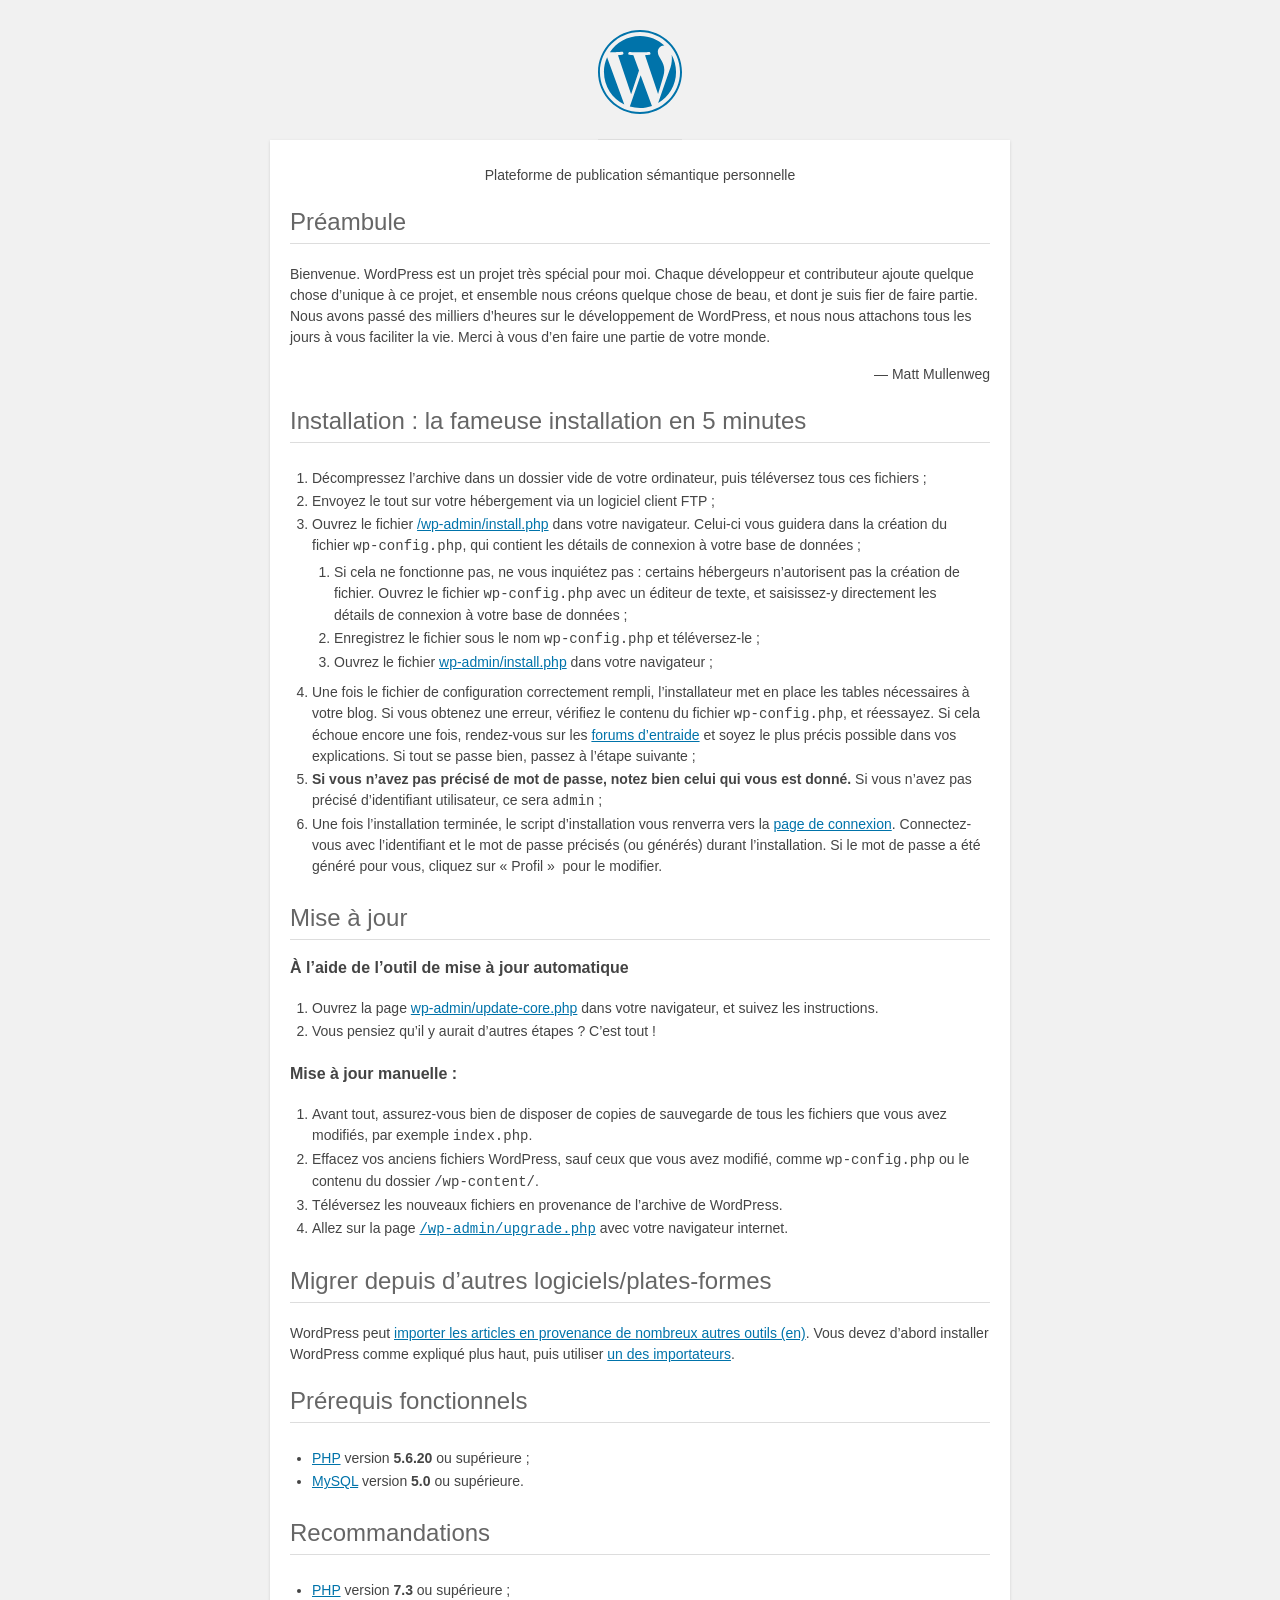
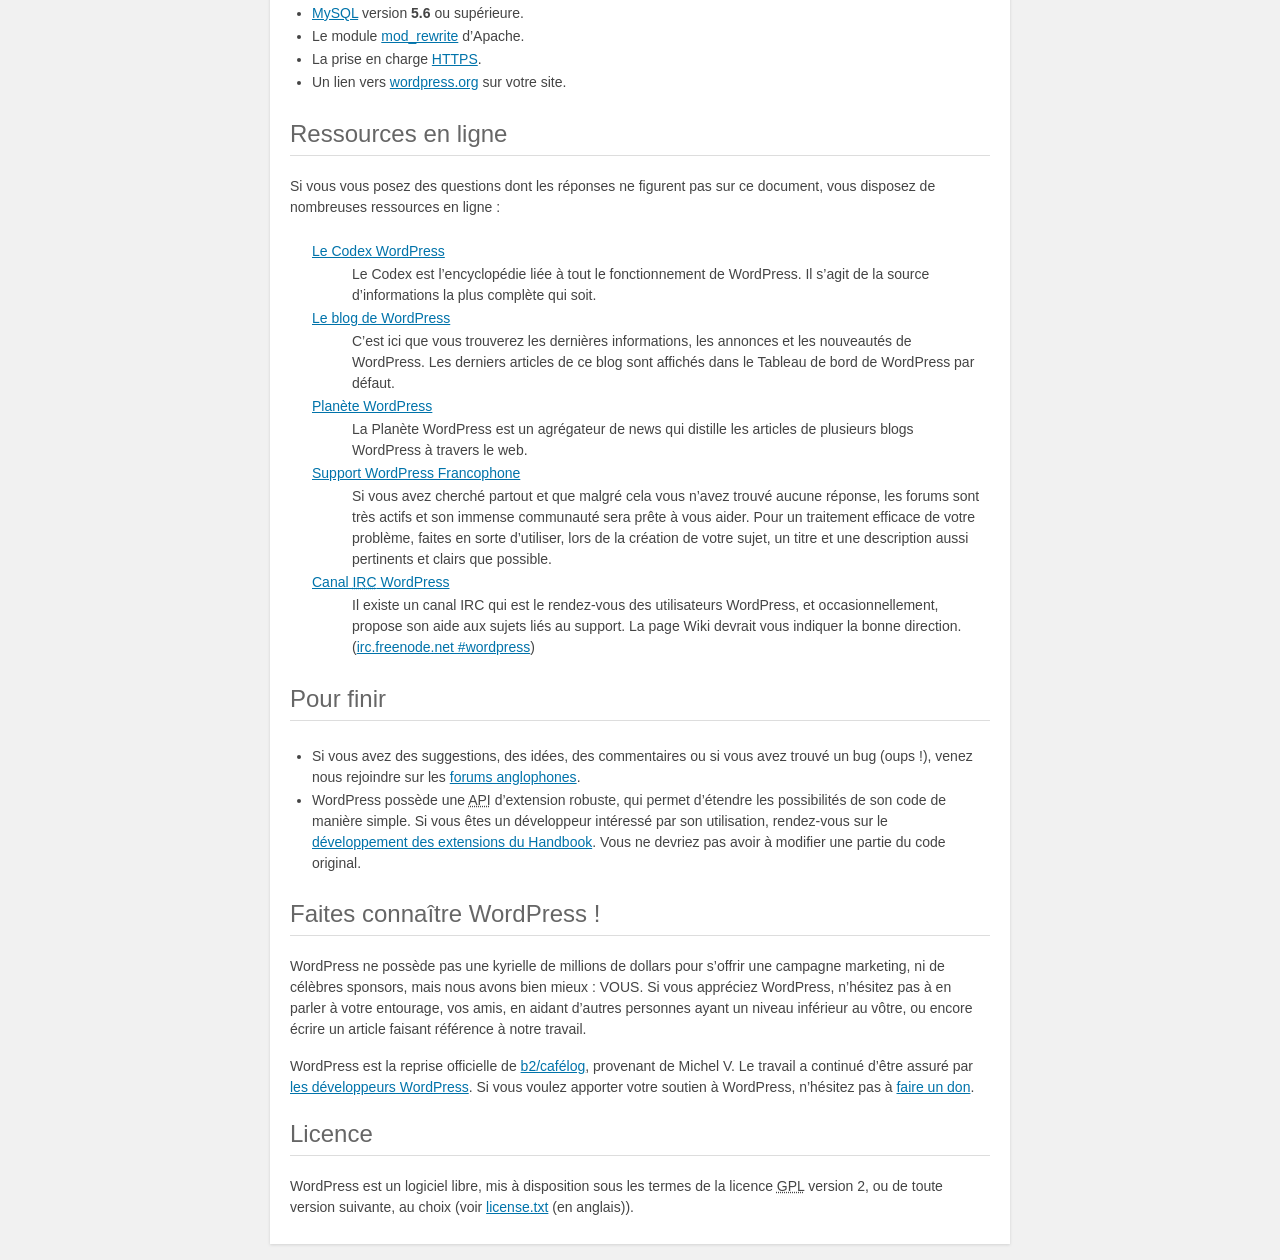
<file: readme.html>
<!DOCTYPE html>
<html lang="fr">
<head>
    <meta name="viewport" content="width=device-width" />
	<meta http-equiv="Content-Type" content="text/html; charset=utf-8" />
	<title>WordPress &#8250; À lire</title>
	<link rel="stylesheet" href="wp-admin/css/install.css?ver=20100228" type="text/css" />
</head>
<body>
<h1 id="logo">
	<a href="https://wordpress.org/"><img alt="WordPress" src="wp-admin/images/wordpress-logo.png" /></a>
</h1>
<p style="text-align: center">Plateforme de publication sémantique personnelle</p>

<h2>Préambule</h2>
<p>Bienvenue. WordPress est un projet très spécial pour moi. Chaque développeur et contributeur ajoute quelque chose d’unique à ce projet, et ensemble nous créons quelque chose de beau, et dont je suis fier de faire partie. Nous avons passé des milliers d’heures sur le développement de WordPress, et nous nous attachons tous les jours à vous faciliter la vie. Merci à vous d’en faire une partie de votre monde.</p>
<p style="text-align: right">&#8212; Matt Mullenweg</p>

<h2>Installation : la fameuse installation en 5 minutes</h2>
<ol>
	<li>Décompressez l’archive dans un dossier vide de votre ordinateur, puis téléversez tous ces fichiers ;</li>
	<li>Envoyez le tout sur votre hébergement via un logiciel client FTP ;</li>
	<li>Ouvrez le fichier <span class="file"><a href="wp-admin/install.php">/wp-admin/install.php</a></span> dans votre navigateur. Celui-ci vous guidera dans la création du fichier <code>wp-config.php</code>, qui contient les détails de connexion à votre base de données ;
		<ol>
			<li>Si cela ne fonctionne pas, ne vous inquiétez pas : certains hébergeurs n’autorisent pas la création de fichier. Ouvrez le fichier <code>wp-config.php</code> avec un éditeur de texte, et saisissez-y directement les détails de connexion à votre base de données ;</li>
			<li>Enregistrez le fichier sous le nom <code>wp-config.php</code> et téléversez-le ;</li>
			<li>Ouvrez le fichier  <span class="file"><a href="wp-admin/install.php">wp-admin/install.php</a></span> dans votre navigateur ;</li>
		</ol>
	</li>
	<li>Une fois le fichier de configuration correctement rempli, l’installateur met en place les tables nécessaires à votre blog. Si vous obtenez une erreur, vérifiez le contenu du fichier <span class="file"><code>wp-config.php</code></span>, et réessayez. Si cela échoue encore une fois, rendez-vous sur les <a href="http://www.wordpress-fr.net/support/">forums d’entraide</a> et soyez le plus précis possible dans vos explications. Si tout se passe bien, passez à l’étape suivante ;</li>
	<li><strong>Si vous n’avez pas précisé de mot de passe, notez bien celui qui vous est donné.</strong> Si vous n’avez pas précisé d’identifiant utilisateur, ce sera <code>admin</code> ;</li>
	<li>Une fois l’installation terminée, le script d’installation vous renverra vers la <a href="wp-login.php">page de connexion</a>. Connectez-vous avec l’identifiant et le mot de passe précisés (ou générés) durant l’installation. Si le mot de passe a été généré pour vous, cliquez sur « Profil »  pour le modifier.</li>
</ol>

<h2>Mise à jour</h2>
<h3>À l’aide de l’outil de mise à jour automatique</h3>

<ol>
	<li>Ouvrez la page <span class="file"><a href="wp-admin/update-core.php">wp-admin/update-core.php</a></span> dans votre navigateur, et suivez les instructions.</li>
	<li>Vous pensiez qu’il y aurait d’autres étapes ? C’est tout !</li>
</ol>

<h3>Mise à jour manuelle :</h3>
<ol>
	<li>Avant tout, assurez-vous bien de disposer de copies de sauvegarde de tous les fichiers que vous avez modifiés, par exemple <code>index.php</code>.</li>
	<li>Effacez vos anciens fichiers WordPress, sauf ceux que vous avez modifié, comme <span class="file"><code>wp-config.php</code></span> ou le contenu du dossier <span class="file"><code>/wp-content/</code></span>.</li>
	<li>Téléversez les nouveaux fichiers en provenance de l’archive de WordPress.</li>
	<li>Allez sur la page <code><span class="file"><a href="wp-admin/upgrade.php">/wp-admin/upgrade.php</a></span></code> avec votre navigateur internet.</li>
</ol>

<h2>Migrer depuis d’autres logiciels/plates-formes</h2>
<p>WordPress peut <a href="https://codex.wordpress.org/Importing_Content">importer les articles en provenance de nombreux autres outils (en)</a>. Vous devez d’abord installer WordPress comme expliqué plus haut, puis utiliser <a href="wp-admin/import.php" title="Importer dans WordPress">un des importateurs</a>.</p>

<h2>Prérequis fonctionnels</h2>
<ul>
	<li><a href="https://secure.php.net/">PHP</a> version <strong>5.6.20</strong> ou supérieure ;</li>
	<li><a href="https://www.mysql.com/">MySQL</a> version <strong>5.0</strong> ou supérieure.</li>
</ul>

<h2>Recommandations</h2>
<ul>
	<li><a href="https://secure.php.net/">PHP</a> version <strong>7.3</strong> ou supérieure ;</li>
	<li><a href="https://www.mysql.com/">MySQL</a> version <strong>5.6</strong> ou supérieure.</li>
	<li>Le module <a href="https://httpd.apache.org/docs/2.2/mod/mod_rewrite.html">mod_rewrite</a> d’Apache.</li>
  <li>La prise en charge <a href="https://wordpress.org/news/2016/12/moving-toward-ssl/">HTTPS</a>.</li>
  <li>Un lien vers <a href="https://wordpress.org/">wordpress.org</a> sur votre site.</li>
</ul>

<h2>Ressources en ligne</h2>
<p>Si vous vous posez des questions dont les réponses ne figurent pas sur ce document, vous disposez de nombreuses ressources en ligne :</p>
<dl>
	<dt><a href="https://codex.wordpress.org/">Le Codex WordPress</a></dt>
		<dd>Le Codex est l’encyclopédie liée à tout le fonctionnement de WordPress. Il s’agit de la source d’informations la plus complète qui soit.</dd>
	<dt><a href="https://wordpress.org/news/">Le blog de WordPress</a></dt>
		<dd>C’est ici que vous trouverez les dernières informations, les annonces et les nouveautés de WordPress. Les derniers articles de ce blog sont affichés dans le Tableau de bord de WordPress par défaut.</dd>
	 <dt><a href="https://planet.wordpress.org/">Planète WordPress</a></dt>
		<dd>La Planète WordPress est un agrégateur de news qui distille les articles de plusieurs blogs WordPress à travers le web.</dd>
	<dt><a href="http://wordpress-fr.net/support/">Support WordPress Francophone</a></dt>
		<dd>Si vous avez cherché partout et que malgré cela vous n’avez trouvé aucune réponse, les forums sont très actifs et son immense communauté sera prête à vous aider. Pour un traitement efficace de votre problème, faites en sorte d’utiliser, lors de la création de votre sujet, un titre et une description aussi pertinents et clairs que possible.</dd>
	 <dt><a href="https://codex.wordpress.org/IRC">Canal <abbr title="Internet Relay Chat">IRC</abbr> WordPress</a></dt>
		<dd>Il existe un canal IRC qui est le rendez-vous des utilisateurs WordPress, et occasionnellement, propose son aide aux sujets liés au support. La page Wiki devrait vous indiquer la bonne direction. (<a href="irc://irc.freenode.net/wordpress">irc.freenode.net #wordpress</a>)</dd>
</dl>

<h2>Pour finir</h2>
<ul>
	<li>Si vous avez des suggestions, des idées, des commentaires ou si vous avez trouvé un bug (oups !), venez nous rejoindre sur les <a href="https://wordpress.org/support/">forums anglophones</a>.</li>
	<li>WordPress possède une <abbr title="Application Programming Interface">API</abbr> d’extension robuste, qui permet d’étendre les possibilités de son code de manière simple. Si vous êtes un développeur intéressé par son utilisation, rendez-vous sur le <a href="https://developer.wordpress.org/plugins/">développement des extensions du Handbook</a>. Vous ne devriez pas avoir à modifier une partie du code original.</li>
</ul>

<h2>Faites connaître WordPress !</h2>
<p>WordPress ne possède pas une kyrielle de millions de dollars pour s’offrir une campagne marketing, ni de célèbres sponsors, mais nous avons bien mieux : VOUS. Si vous appréciez WordPress, n’hésitez pas à en parler à votre entourage, vos amis, en aidant d’autres personnes ayant un niveau inférieur au vôtre, ou encore écrire un article faisant référence à notre travail.</p>

<p>WordPress est la reprise officielle de <a href="http://cafelog.com/">b2/caf&eacute;log</a>, provenant de Michel V. Le travail a continué d’être assuré par <a href="https://wordpress.org/about/">les développeurs WordPress</a>. Si vous voulez apporter votre soutien à WordPress, n’hésitez pas à <a href="https://wordpress.org/donate/">faire un don</a>.</p>

<h2>Licence</h2>
<p>WordPress est un logiciel libre, mis à disposition sous les termes de la licence <abbr title="GNU Public License">GPL</abbr> version 2, ou de toute version suivante, au choix (voir <a href="license.txt">license.txt</a> (en anglais)).</p>

</body>
</html>
</file>
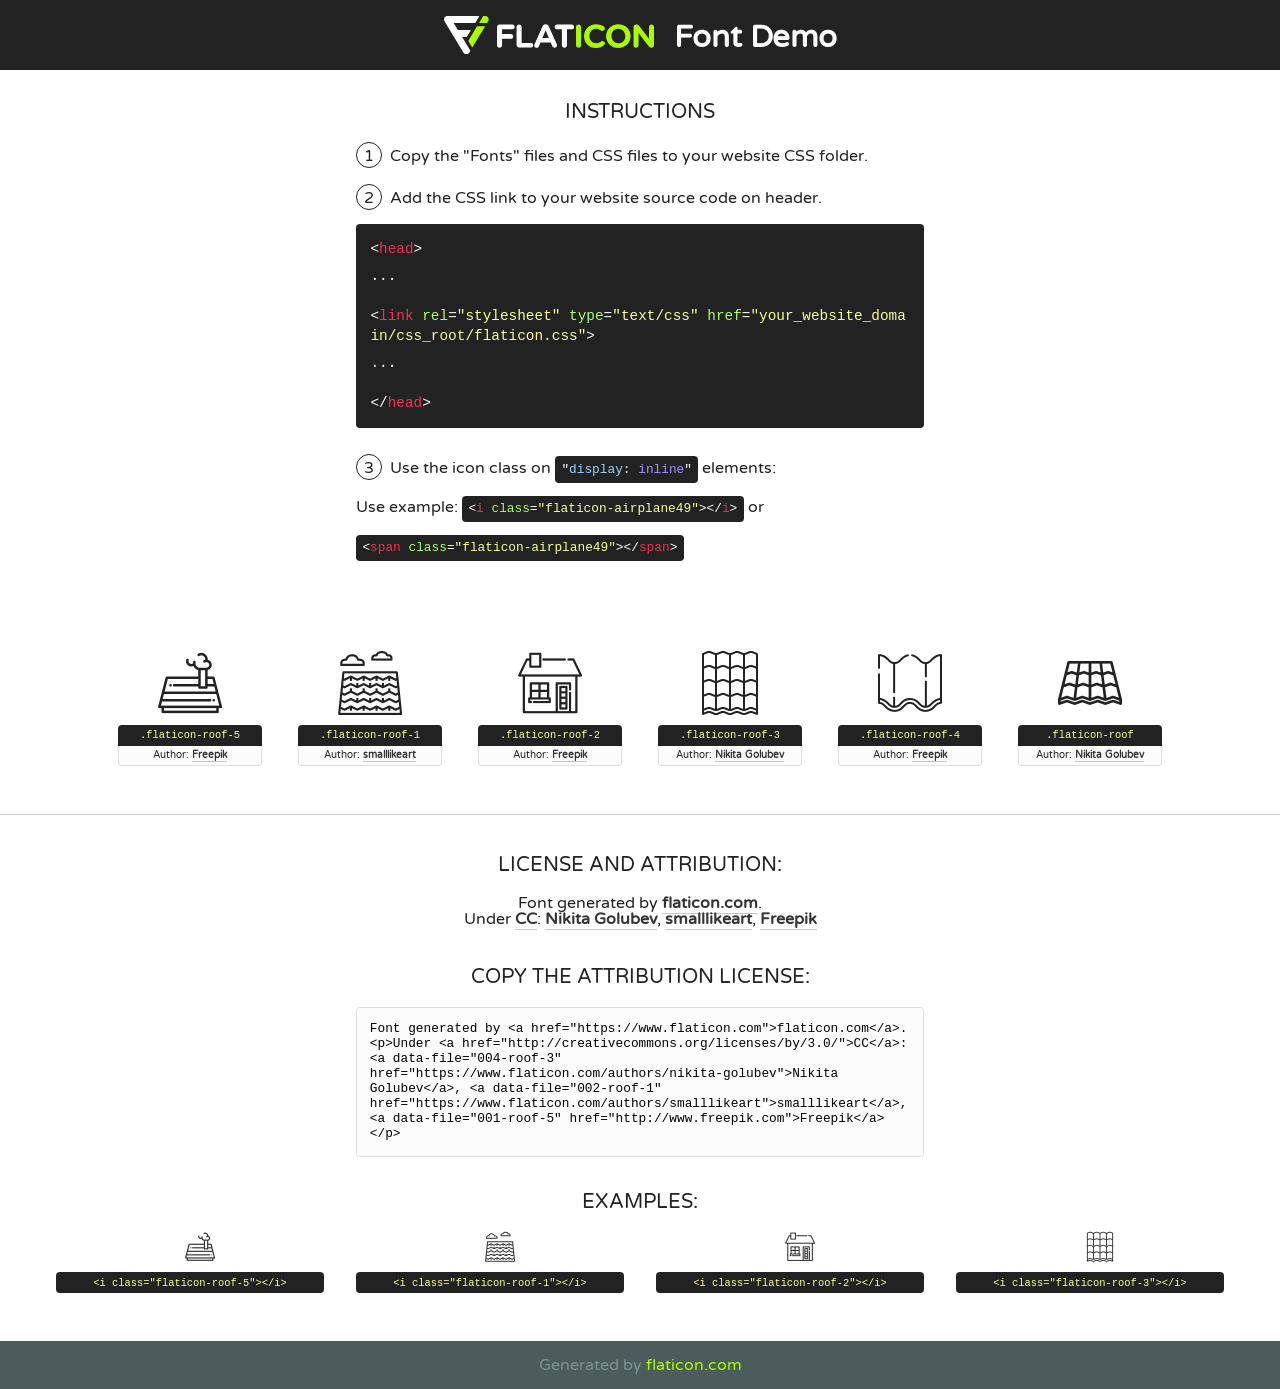
<file: wp-content/themes/customtheme/fonts/flaticon/font/flaticon.html>
<!DOCTYPE html>
<!--
  Flaticon icon font: Flaticon
  Creation date: 12/03/2020 06:28
-->
<html>
<!DOCTYPE html>
<html>

<head>
    <title>Flaticon WebFont</title>
    <link href="http://fonts.googleapis.com/css?family=Varela+Round" rel="stylesheet" type="text/css" />
    <link rel="stylesheet" type="text/css" href="flaticon.css">
    <meta charset="UTF-8">
    <style>
    html, body, div, span, applet, object, iframe,
    h1, h2, h3, h4, h5, h6, p, blockquote, pre,
    a, abbr, acronym, address, big, cite, code,
    del, dfn, em, img, ins, kbd, q, s, samp,
    small, strike, strong, sub, sup, tt, var,
    b, u, i, center,
    dl, dt, dd, ol, ul, li,
    fieldset, form, label, legend,
    table, caption, tbody, tfoot, thead, tr, th, td,
    article, aside, canvas, details, embed, 
    figure, figcaption, footer, header, hgroup, 
    menu, nav, output, ruby, section, summary,
    time, mark, audio, video {
        margin: 0;
        padding: 0;
        border: 0;
        font-size: 100%;
        font: inherit;
        vertical-align: baseline;
    }
    /* HTML5 display-role reset for older browsers */
    article, aside, details, figcaption, figure, 
    footer, header, hgroup, menu, nav, section {
        display: block;
    }
    body {
        line-height: 1;
    }
    ol, ul {
        list-style: none;
    }
    blockquote, q {
        quotes: none;
    }
    blockquote:before, blockquote:after,
    q:before, q:after {
        content: '';
        content: none;
    }
    table {
        border-collapse: collapse;
        border-spacing: 0;
    }
    body {
        font-family: 'Varela Round', Helvetica, Arial, sans-serif;
        font-size: 16px;
        color: #222;
    }
    a {
        color: #333;
        border-bottom: 1px solid #a9fd00;
        font-weight: bold;
        text-decoration: none;
    }
    * {
        -moz-box-sizing: border-box;
        -webkit-box-sizing: border-box;
        box-sizing: border-box;
        margin: 0;
        padding: 0;
    }
    [class^="flaticon-"]:before, [class*=" flaticon-"]:before, [class^="flaticon-"]:after, [class*=" flaticon-"]:after {
        font-family: Flaticon;
        font-size: 30px;
        font-style: normal;
        margin-left: 20px;
        color: #333;
    }
    .wrapper {
        max-width: 600px;
        margin: auto;
        padding: 0 1em;
    }
    .title {
        font-size: 1.25em;
        text-align: center;
        margin-bottom: 1em;
        text-transform: uppercase;
    }
    header {
        text-align: center;
        background-color: #222;
        color: #fff;
        padding: 1em;
    }
    header .logo {
        width: 210px;
        height: 38px;
        display: inline-block;
        vertical-align: middle;
        margin-right: 1em;
        border: none;
    }
    header strong {
        font-size: 1.95em;
        font-weight: bold;
        vertical-align: middle;
        margin-top: 5px;
        display: inline-block;
    }
    .demo {
        margin: 2em auto;
        line-height: 1.25em;
    }
    .demo ul li {
        margin-bottom: 1em;
    }
    .demo ul li .num {
        color: #222;
        border-radius: 20px;
        display: inline-block;
        width: 26px;
        padding: 3px;
        height: 26px;
        text-align: center;
        margin-right: 0.5em;
        border: 1px solid #222;
    }
    .demo ul li code {
        background-color: #222;
        border-radius: 4px;
        padding: 0.25em 0.5em;
        display: inline-block;
        color: #fff;
        font-family: Consolas,Monaco,Lucida Console,Liberation Mono,DejaVu Sans Mono,Bitstream Vera Sans Mono,Courier New, monospace;
        font-weight: lighter;
        margin-top: 1em;
        font-size: 0.8em;
        word-break: break-all;
    }
    .demo ul li code.big {
        padding: 1em;
        font-size: 0.9em;
    }
    .demo ul li code .red {
        color: #EF3159;
    }
    .demo ul li code .green {
        color: #ACFF65;
    }
    .demo ul li code .yellow {
        color: #FFFF99;
    }
    .demo ul li code .blue {
        color: #99D3FF;
    }
    .demo ul li code .purple {
        color: #A295FF;
    }
    .demo ul li code .dots {
        margin-top: 0.5em;
        display: block;
    }
    #glyphs {
        border-bottom: 1px solid #ccc;
        padding: 2em 0;
        text-align: center;
    }
    .glyph {
        display: inline-block;
        width: 9em;
        margin: 1em;
        text-align: center;
        vertical-align: top;
        background: #FFF;
    }
    .glyph .glyph-icon {
        padding: 10px;
        display: block;
        font-family:"Flaticon";
        font-size: 64px;
        line-height: 1;
    }
    .glyph .glyph-icon:before {
        font-size: 64px;
        color: #222;
        margin-left: 0;
    }
    .class-name {
        font-size: 0.65em;
        background-color: #222;
        color: #fff;
        border-radius: 4px 4px 0 0;
        padding: 0.5em;
        color: #FFFF99;
        font-family: Consolas,Monaco,Lucida Console,Liberation Mono,DejaVu Sans Mono,Bitstream Vera Sans Mono,Courier New, monospace;
    }
    .author-name {
        font-size: 0.6em;
        background-color: #fcfcfd;
        border: 1px solid #DEDEE4;
        border-top: 0;
        border-radius: 0 0 4px 4px;
        padding: 0.5em;
    }
    .class-name:last-child {
        font-size: 10px;
        color:#888;
    }
    .class-name:last-child a {
        font-size: 10px;
        color:#555;
    }
    .class-name:last-child a:hover {
        color:#a9fd00;
    }
    .glyph > input {
        display: block;
        width: 100px;
        margin: 5px auto;
        text-align: center;
        font-size: 12px;
        cursor: text;
    }
    .glyph > input.icon-input {
        font-family:"Flaticon";
        font-size: 16px;
        margin-bottom: 10px;
    }
    .attribution .title {
        margin-top: 2em;
    }
    .attribution textarea {
        background-color: #fcfcfd;
        padding: 1em;
        border: none;
        box-shadow: none;
        border: 1px solid #DEDEE4;
        border-radius: 4px;
        resize: none;
        width: 100%;
        height: 150px;
        font-size: 0.8em;
        font-family: Consolas,Monaco,Lucida Console,Liberation Mono,DejaVu Sans Mono,Bitstream Vera Sans Mono,Courier New, monospace;
        -webkit-appearance: none;
    }
    .iconsuse {
        margin: 2em auto;
        text-align: center;
        max-width: 1200px;
    }
    .iconsuse:after {
        content: '';
        display: table;
        clear: both;
    }
    .iconsuse .image {
        float: left;
        width: 25%;
        padding: 0 1em;
    }
    .iconsuse .image p {
        margin-bottom: 1em;
    }
    .iconsuse .image span {
        display: block;
        font-size: 0.65em;
        background-color: #222;
        color: #fff;
        border-radius: 4px;
        padding: 0.5em;
        color: #FFFF99;
        margin-top: 1em;
        font-family: Consolas,Monaco,Lucida Console,Liberation Mono,DejaVu Sans Mono,Bitstream Vera Sans Mono,Courier New, monospace;
    }
    #footer {
        text-align: center;
        background-color: #4C5B5C;
        color: #7c9192;
        padding: 1em;
    }
    #footer a {
        border: none;
        color: #a9fd00;
        font-weight: normal;
    }
    @media (max-width: 960px) {
        .iconsuse .image {
            width: 50%;
        }
    }
    @media (max-width: 560px) {
        .iconsuse .image {
            width: 100%;
        }
    }
    </style>
</head>

<body class="characters-off">

    <header>
        <a href="https://www.flaticon.com" target="_blank" class="logo">
            <svg version="1.1" xmlns="http://www.w3.org/2000/svg" xmlns:xlink="http://www.w3.org/1999/xlink" xmlns:a="http://ns.adobe.com/AdobeSVGViewerExtensions/3.0/" viewBox="0 0 560.875 102.036" enable-background="new 0 0 560.875 102.036" xml:space="preserve">
                <defs>
                </defs>
                <g>
                    <g class="letters">
                        <path fill="#ffffff" d="M141.596,29.675c0-3.777,2.985-6.767,6.764-6.767h34.438c3.426,0,6.15,2.728,6.15,6.15
                        c0,3.43-2.724,6.149-6.15,6.149h-27.674v13.091h23.719c3.429,0,6.151,2.724,6.151,6.15c0,3.43-2.723,6.149-6.151,6.149h-23.719
                        v17.574c0,3.773-2.986,6.761-6.764,6.761c-3.779,0-6.764-2.989-6.764-6.761V29.675z"></path>
                        <path fill="#ffffff" d="M193.844,29.149c0-3.781,2.985-6.767,6.764-6.767c3.776,0,6.763,2.985,6.763,6.767v42.957h25.039
                        c3.426,0,6.149,2.726,6.149,6.153c0,3.425-2.723,6.15-6.149,6.15h-31.802c-3.779,0-6.764-2.986-6.764-6.768V29.149z"></path>
                        <path fill="#ffffff" d="M241.891,75.71l21.438-48.407c1.492-3.341,4.215-5.357,7.906-5.357h0.792
                        c3.686,0,6.323,2.017,7.815,5.357l21.439,48.407c0.436,0.967,0.701,1.845,0.701,2.723c0,3.602-2.809,6.501-6.414,6.501
                        c-3.161,0-5.269-1.845-6.499-4.655l-4.132-9.661h-27.059l-4.301,10.102c-1.144,2.631-3.426,4.214-6.237,4.214
                        c-3.517,0-6.24-2.81-6.24-6.325C241.1,77.64,241.451,76.677,241.891,75.71z M279.932,58.666l-8.521-20.297l-8.526,20.297H279.932
                        z"></path>
                        <path fill="#ffffff" d="M314.864,35.387H301.86c-3.429,0-6.239-2.813-6.239-6.238c0-3.429,2.811-6.24,6.239-6.24h39.533
                        c3.426,0,6.237,2.811,6.237,6.24c0,3.425-2.811,6.238-6.237,6.238h-13.001v42.785c0,3.773-2.99,6.761-6.764,6.761
                        c-3.779,0-6.764-2.989-6.764-6.761V35.387z"></path>
                        <path fill="#A9FD00" d="M352.615,29.149c0-3.781,2.985-6.767,6.767-6.767c3.774,0,6.761,2.985,6.761,6.767v49.024
                        c0,3.773-2.987,6.761-6.761,6.761c-3.781,0-6.767-2.989-6.767-6.761V29.149z"></path>
                        <path fill="#A9FD00" d="M374.132,53.836v-0.179c0-17.481,13.178-31.801,32.065-31.801c9.22,0,15.459,2.458,20.557,6.238
                        c1.402,1.054,2.637,2.985,2.637,5.357c0,3.692-2.985,6.59-6.681,6.59c-1.845,0-3.071-0.702-4.044-1.319
                        c-3.776-2.813-7.729-4.393-12.562-4.393c-10.364,0-17.831,8.611-17.831,19.154v0.173c0,10.542,7.291,19.329,17.831,19.329
                        c5.715,0,9.492-1.756,13.359-4.834c1.049-0.874,2.458-1.491,4.039-1.491c3.429,0,6.325,2.813,6.325,6.236
                        c0,2.106-1.056,3.78-2.282,4.834c-5.539,4.834-12.036,7.733-21.878,7.733C387.572,85.464,374.132,71.493,374.132,53.836z"></path>
                        <path fill="#A9FD00" d="M433.009,53.836v-0.179c0-17.481,13.79-31.801,32.766-31.801c18.981,0,32.592,14.143,32.592,31.628v0.173
                        c0,17.483-13.785,31.807-32.769,31.807C446.625,85.464,433.009,71.32,433.009,53.836z M484.224,53.836v-0.179
                        c0-10.539-7.725-19.326-18.626-19.326c-10.893,0-18.449,8.611-18.449,19.154v0.173c0,10.542,7.73,19.329,18.626,19.329
                        C476.676,72.986,484.224,64.378,484.224,53.836z"></path>
                        <path fill="#A9FD00" d="M506.233,29.321c0-3.774,2.99-6.763,6.767-6.763h1.401c3.252,0,5.183,1.583,7.029,3.953l26.093,34.265
                        V29.059c0-3.692,2.99-6.677,6.681-6.677c3.683,0,6.671,2.985,6.671,6.677v48.934c0,3.78-2.987,6.765-6.764,6.765h-0.436
                        c-3.257,0-5.188-1.581-7.034-3.953l-27.056-35.492v32.944c0,3.687-2.985,6.676-6.678,6.676c-3.683,0-6.673-2.989-6.673-6.676
                        V29.321z"></path>
                    </g>
                    <g class="insignia">
                        <path fill="#ffffff" d="M48.372,56.137h12.517l11.156-18.537H37.186L25.688,18.539h57.825L94.668,0H9.271
                        C5.925,0,2.842,1.801,1.198,4.716c-1.644,2.907-1.593,6.482,0.134,9.343l50.38,83.501c1.678,2.781,4.689,4.476,7.938,4.476
                        c3.246,0,6.257-1.695,7.935-4.476l2.898-4.804L48.372,56.137z"></path>
                        <g class="i">
                            <path fill="#A9FD00" d="M93.575,18.539h0.031v0.004l21.652,0.004l2.705-4.488c1.727-2.861,1.778-6.436,0.133-9.343
                            C116.454,1.801,113.371,0,110.026,0h-5.294L93.575,18.539z"></path>
                            <polygon fill="#A9FD00" points="88.291,27.356 64.725,66.486 75.519,84.404 109.942,27.356"></polygon>
                        </g>
                    </g>
                </g>
            </svg>
        </a>
        <strong>Font Demo</strong>
    </header>


    <section class="demo wrapper">

        <p class="title">Instructions</p>

        <ul>
            <li>
                <span class="num">1</span>Copy the "Fonts" files and CSS files to your website CSS folder.
            </li>
            <li>
                <span class="num">2</span>Add the CSS link to your website source code on header.
                <code class="big">
                    &lt;<span class="red">head</span>&gt;
                    <br/><span class="dots">...</span>
                    <br/>&lt;<span class="red">link</span> <span class="green">rel</span>=<span class="yellow">"stylesheet"</span> <span class="green">type</span>=<span class="yellow">"text/css"</span> <span class="green">href</span>=<span class="yellow">"your_website_domain/css_root/flaticon.css"</span>&gt;
                    <br/><span class="dots">...</span>
                    <br/>&lt;/<span class="red">head</span>&gt;
                </code>
            </li>

            <li>
                <p>
                    <span class="num">3</span>Use the icon class on <code>"<span class="blue">display</span>:<span class="purple"> inline</span>"</code> elements:
                    <br />
                    Use example: <code>&lt;<span class="red">i</span> <span class="green">class</span>=<span class="yellow">&quot;flaticon-airplane49&quot;</span>&gt;&lt;/<span class="red">i</span>&gt;</code> or <code>&lt;<span class="red">span</span> <span class="green">class</span>=<span class="yellow">&quot;flaticon-airplane49&quot;</span>&gt;&lt;/<span class="red">span</span>&gt;</code>
            </li>
        </ul>

    </section>




   <section id="glyphs">          
    
      
        <div class="glyph"><div class="glyph-icon flaticon-roof-5"></div>
            <div class="class-name">.flaticon-roof-5</div>
            <div class="author-name">Author: <a data-file="001-roof-5" href="http://www.freepik.com">Freepik</a> </div> 
        </div>        
        
        <div class="glyph"><div class="glyph-icon flaticon-roof-1"></div>
            <div class="class-name">.flaticon-roof-1</div>
            <div class="author-name">Author: <a data-file="002-roof-1" href="https://www.flaticon.com/authors/smalllikeart">smalllikeart</a> </div> 
        </div>        
        
        <div class="glyph"><div class="glyph-icon flaticon-roof-2"></div>
            <div class="class-name">.flaticon-roof-2</div>
            <div class="author-name">Author: <a data-file="003-roof-2" href="http://www.freepik.com">Freepik</a> </div> 
        </div>        
        
        <div class="glyph"><div class="glyph-icon flaticon-roof-3"></div>
            <div class="class-name">.flaticon-roof-3</div>
            <div class="author-name">Author: <a data-file="004-roof-3" href="https://www.flaticon.com/authors/nikita-golubev">Nikita Golubev</a> </div> 
        </div>        
        
        <div class="glyph"><div class="glyph-icon flaticon-roof-4"></div>
            <div class="class-name">.flaticon-roof-4</div>
            <div class="author-name">Author: <a data-file="005-roof-4" href="http://www.freepik.com">Freepik</a> </div> 
        </div>        
        
        <div class="glyph"><div class="glyph-icon flaticon-roof"></div>
            <div class="class-name">.flaticon-roof</div>
            <div class="author-name">Author: <a data-file="006-roof" href="https://www.flaticon.com/authors/nikita-golubev">Nikita Golubev</a> </div> 
        </div>        
        

    </section>



    <section class="attribution wrapper"   style="text-align:center;">

      <div class="title">License and attribution:</div><div class="attrDiv">Font generated by <a href="https://www.flaticon.com">flaticon.com</a>. <div><p>Under <a href="http://creativecommons.org/licenses/by/3.0/">CC</a>: <a data-file="004-roof-3" href="https://www.flaticon.com/authors/nikita-golubev">Nikita Golubev</a>, <a data-file="002-roof-1" href="https://www.flaticon.com/authors/smalllikeart">smalllikeart</a>, <a data-file="001-roof-5" href="http://www.freepik.com">Freepik</a></p>  </div>
      </div>
      <div class="title">Copy the Attribution License:</div>

    <textarea onclick="this.focus();this.select();">Font generated by &lt;a href=&quot;https://www.flaticon.com&quot;&gt;flaticon.com&lt;/a&gt;. <p>Under <a href="http://creativecommons.org/licenses/by/3.0/">CC</a>: <a data-file="004-roof-3" href="https://www.flaticon.com/authors/nikita-golubev">Nikita Golubev</a>, <a data-file="002-roof-1" href="https://www.flaticon.com/authors/smalllikeart">smalllikeart</a>, <a data-file="001-roof-5" href="http://www.freepik.com">Freepik</a></p>  
     </textarea>

    </section>

    <section class="iconsuse">

          <div class="title">Examples:</div>            
             
            <div class="image">
                <p>
                    <i class="glyph-icon flaticon-roof-5"></i> 
                    <span>&lt;i class=&quot;flaticon-roof-5&quot;&gt;&lt;/i&gt;</span>
                </p>
            </div>
            
            <div class="image">
                <p>
                    <i class="glyph-icon flaticon-roof-1"></i> 
                    <span>&lt;i class=&quot;flaticon-roof-1&quot;&gt;&lt;/i&gt;</span>
                </p>
            </div>
            
            <div class="image">
                <p>
                    <i class="glyph-icon flaticon-roof-2"></i> 
                    <span>&lt;i class=&quot;flaticon-roof-2&quot;&gt;&lt;/i&gt;</span>
                </p>
            </div>
            
            <div class="image">
                <p>
                    <i class="glyph-icon flaticon-roof-3"></i> 
                    <span>&lt;i class=&quot;flaticon-roof-3&quot;&gt;&lt;/i&gt;</span>
                </p>
            </div>
                       
        </div>
                            
    </section>

<div id="footer">
    <div>Generated by <a href="https://www.flaticon.com">flaticon.com</a>
    </div>
</div>



</body>
</html>
</file>
<file: wp-admin/css/install.css>
html {
	background: #f1f1f1;
	margin: 0 20px;
}

body {
	background: #fff;
	color: #444;
	font-family: -apple-system, BlinkMacSystemFont, "Segoe UI", Roboto, Oxygen-Sans, Ubuntu, Cantarell, "Helvetica Neue", sans-serif;
	margin: 140px auto 25px;
	padding: 20px 20px 10px 20px;
	max-width: 700px;
	-webkit-font-smoothing: subpixel-antialiased;
	box-shadow: 0 1px 3px rgba(0, 0, 0, 0.13);
}

a {
	color: #0073aa;
}

a:hover,
a:active {
	color: #006799;
}

a:focus {
	color: #124964;
	box-shadow:
		0 0 0 1px #5b9dd9,
		0 0 2px 1px rgba(30, 140, 190, 0.8);
}

h1, h2 {
	border-bottom: 1px solid #ddd;
	clear: both;
	color: #666;
	font-size: 24px;
	padding: 0;
	padding-bottom: 7px;
	font-weight: 400;
}

h3 {
	font-size: 16px;
}

p, li, dd, dt {
	padding-bottom: 2px;
	font-size: 14px;
	line-height: 1.5;
}

code, .code {
	font-family: Consolas, Monaco, monospace;
}

ul, ol, dl {
	padding: 5px 5px 5px 22px;
}

a img {
	border: 0
}
abbr {
	border: 0;
	font-variant: normal;
}

fieldset {
	border: 0;
	padding: 0;
	margin: 0;
}

label {
	cursor: pointer;
}

#logo {
	margin: -130px auto 25px;
	padding: 0 0 25px 0;
	width: 84px;
	height: 84px;
	overflow: hidden;
	background-image: url(../images/w-logo-blue.png?ver=20131202);
	background-image: none, url(../images/wordpress-logo.svg?ver=20131107);
	background-size: 84px;
	background-position: center top;
	background-repeat: no-repeat;
	color: #444; /* same as login.css */
	font-size: 20px;
	font-weight: 400;
	line-height: 1.3em;
	text-decoration: none;
	text-align: center;
	text-indent: -9999px;
	outline: none;
}

.step {
	margin: 20px 0 15px;
}
.step, th {
	text-align: left;
	padding: 0;
}
.language-chooser.wp-core-ui .step .button.button-large {
	font-size: 14px;
}
textarea {
	border: 1px solid #ddd;
	font-family: -apple-system, BlinkMacSystemFont, "Segoe UI", Roboto, Oxygen-Sans, Ubuntu, Cantarell, "Helvetica Neue", sans-serif;
	width: 100%;
	box-sizing: border-box;
}

.form-table {
	border-collapse: collapse;
	margin-top: 1em;
	width: 100%;
}

.form-table td {
	margin-bottom: 9px;
	padding: 10px 20px 10px 0;
	font-size: 14px;
	vertical-align: top
}

.form-table th {
	font-size: 14px;
	text-align: left;
	padding: 10px 20px 10px 0;
	width: 140px;
	vertical-align: top;
}

.form-table code {
	line-height: 1.28571428;
	font-size: 14px;
}

.form-table p {
	margin: 4px 0 0 0;
	font-size: 11px;
}

.form-table input {
	line-height: 1.33333333;
	font-size: 15px;
	padding: 3px 5px;
	border: 1px solid #ddd;
	box-shadow: inset 0 1px 2px rgba(0, 0, 0, 0.07);
}

input,
submit {
	font-family: -apple-system, BlinkMacSystemFont, "Segoe UI", Roboto, Oxygen-Sans, Ubuntu, Cantarell, "Helvetica Neue", sans-serif;
}

.form-table input[type=text],
.form-table input[type=email],
.form-table input[type=url],
.form-table input[type=password],
#pass-strength-result {
	width: 218px;
}

.form-table th p {
	font-weight: 400;
}

.form-table.install-success th,
.form-table.install-success td {
	vertical-align: middle;
	padding: 16px 20px 16px 0;
}

.form-table.install-success td p {
	margin: 0;
	font-size: 14px;
}

.form-table.install-success td code {
	margin: 0;
	font-size: 18px;
}

#error-page {
	margin-top: 50px;
}

#error-page p {
	font-size: 14px;
	line-height: 1.28571428;
	margin: 25px 0 20px;
}

#error-page code, .code {
	font-family: Consolas, Monaco, monospace;
}

.message {
	border-left: 4px solid #dc3232;
	padding: .7em .6em;
	background-color: #fbeaea;
}

/* rtl:ignore */
#dbname,
#uname,
#pwd,
#dbhost,
#prefix,
#user_login,
#admin_email,
#pass1,
#pass2 {
	direction: ltr;
}


/* localization */
body.rtl,
.rtl textarea,
.rtl input,
.rtl submit {
	font-family: Tahoma, sans-serif;
}

:lang(he-il) body.rtl,
:lang(he-il) .rtl textarea,
:lang(he-il) .rtl input,
:lang(he-il) .rtl submit {
	font-family: Arial, sans-serif;
}

@media only screen and (max-width: 799px) {
	body {
		margin-top: 115px;
	}
	#logo a {
		margin: -125px auto 30px;
	}
}

@media screen and (max-width: 782px) {

	.form-table {
		margin-top: 0;
	}

	.form-table th,
	.form-table td {
		display: block;
		width: auto;
		vertical-align: middle;
	}

	.form-table th {
		padding: 20px 0 0;
	}

	.form-table td {
		padding: 5px 0;
		border: 0;
		margin: 0;
	}

	textarea,
	input {
		font-size: 16px;
	}

	.form-table td input[type="text"],
	.form-table td input[type="email"],
	.form-table td input[type="url"],
	.form-table td input[type="password"],
	.form-table td select,
	.form-table td textarea,
	.form-table span.description {
		width: 100%;
		font-size: 16px;
		line-height: 1.5;
		padding: 7px 10px;
		display: block;
		max-width: none;
		box-sizing: border-box;
	}

	.wp-pwd #pass1 {
		padding-right: 50px;
	}

	.wp-pwd .button.wp-hide-pw {
		right: 0;
	}

	#pass-strength-result {
		width: 100%;
	}
}

body.language-chooser {
	max-width: 300px;
}

.language-chooser select {
	padding: 8px;
	width: 100%;
	display: block;
	border: 1px solid #ddd;
	background: #fff;
	color: #32373c;
	font-size: 16px;
	font-family: Arial, sans-serif;
	font-weight: 400;
}

.language-chooser select:focus {
	color: #32373c;
}

.language-chooser select option:hover,
.language-chooser select option:focus {
	color: #016087;
}

.language-chooser p {
	text-align: right;
}

.screen-reader-input,
.screen-reader-text {
	border: 0;
	clip: rect(1px, 1px, 1px, 1px);
	-webkit-clip-path: inset(50%);
	clip-path: inset(50%);
	height: 1px;
	margin: -1px;
	overflow: hidden;
	padding: 0;
	position: absolute;
	width: 1px;
	word-wrap: normal !important;
}

.spinner {
	background: url(../images/spinner.gif) no-repeat;
	background-size: 20px 20px;
	visibility: hidden;
	opacity: 0.7;
	filter: alpha(opacity=70);
	width: 20px;
	height: 20px;
	margin: 2px 5px 0;
}

.step .spinner {
	display: inline-block;
	vertical-align: middle;
	margin-right: 15px;
}

.button.hide-if-no-js,
.hide-if-no-js {
	display: none;
}

/**
 * HiDPI Displays
 */
@media print,
  (-webkit-min-device-pixel-ratio: 1.25),
  (min-resolution: 120dpi) {

	.spinner {
		background-image: url(../images/spinner-2x.gif);
	}

}
</file>
<file: wp-content/themes/customtheme/fonts/flaticon/font/flaticon.css>
/*
  	Flaticon icon font: Flaticon
  	Creation date: 12/03/2020 06:28
  	*/

@font-face {
  font-family: "Flaticon";
  src: url("./Flaticon.eot");
  src: url("./Flaticon.eot?#iefix") format("embedded-opentype"),
       url("./Flaticon.woff2") format("woff2"),
       url("./Flaticon.woff") format("woff"),
       url("./Flaticon.ttf") format("truetype"),
       url("./Flaticon.svg#Flaticon") format("svg");
  font-weight: normal;
  font-style: normal;
}

@media screen and (-webkit-min-device-pixel-ratio:0) {
  @font-face {
    font-family: "Flaticon";
    src: url("./Flaticon.svg#Flaticon") format("svg");
  }
}

[class^="flaticon-"]:before, [class*=" flaticon-"]:before,
[class^="flaticon-"]:after, [class*=" flaticon-"]:after {   
  font-family: Flaticon;
        font-size: 20px;
font-style: normal;
margin-left: 20px;
}

.flaticon-roof-5:before { content: "\f100"; }
.flaticon-roof-1:before { content: "\f101"; }
.flaticon-roof-2:before { content: "\f102"; }
.flaticon-roof-3:before { content: "\f103"; }
.flaticon-roof-4:before { content: "\f104"; }
.flaticon-roof:before { content: "\f105"; }
</file>
